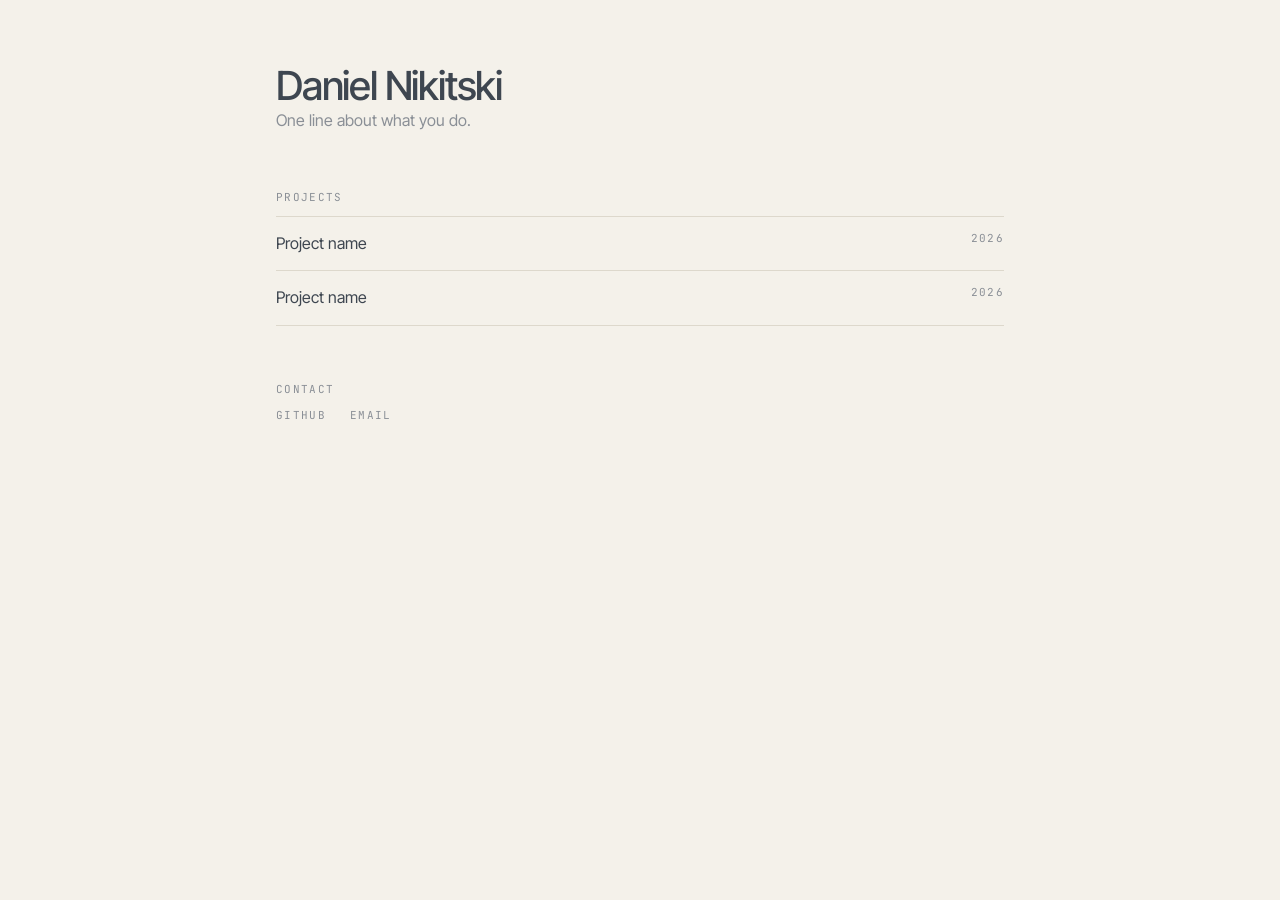
<file: index.html>
<!doctype html>
<html lang="en">
<head>
  <meta charset="utf-8">
  <meta name="viewport" content="width=device-width, initial-scale=1">
  <title>Daniel Nikitski</title>
  <link href="https://fonts.googleapis.com/css2?family=Inter+Tight:wght@400;500&family=JetBrains+Mono&display=swap" rel="stylesheet">
  <link rel="stylesheet" href="style.css">
</head>
<body>

  <h1>Daniel Nikitski</h1>
  <p>One line about what you do.</p>

  <h2 class="label">Projects</h2>
  <ul>
    <!-- one <li> per project; copy projects/template.html for each -->
    <li><a href="projects/template.html"><span>Project name</span><span class="label">2026</span></a></li>
    <li><a href="projects/template.html"><span>Project name</span><span class="label">2026</span></a></li>
  </ul>

  <h2 class="label">Contact</h2>
  <nav class="label">
    <a href="https://github.com/dnikitski">GitHub</a>
    <a href="mailto:you@example.com">Email</a>
  </nav>

</body>
</html>
</file>
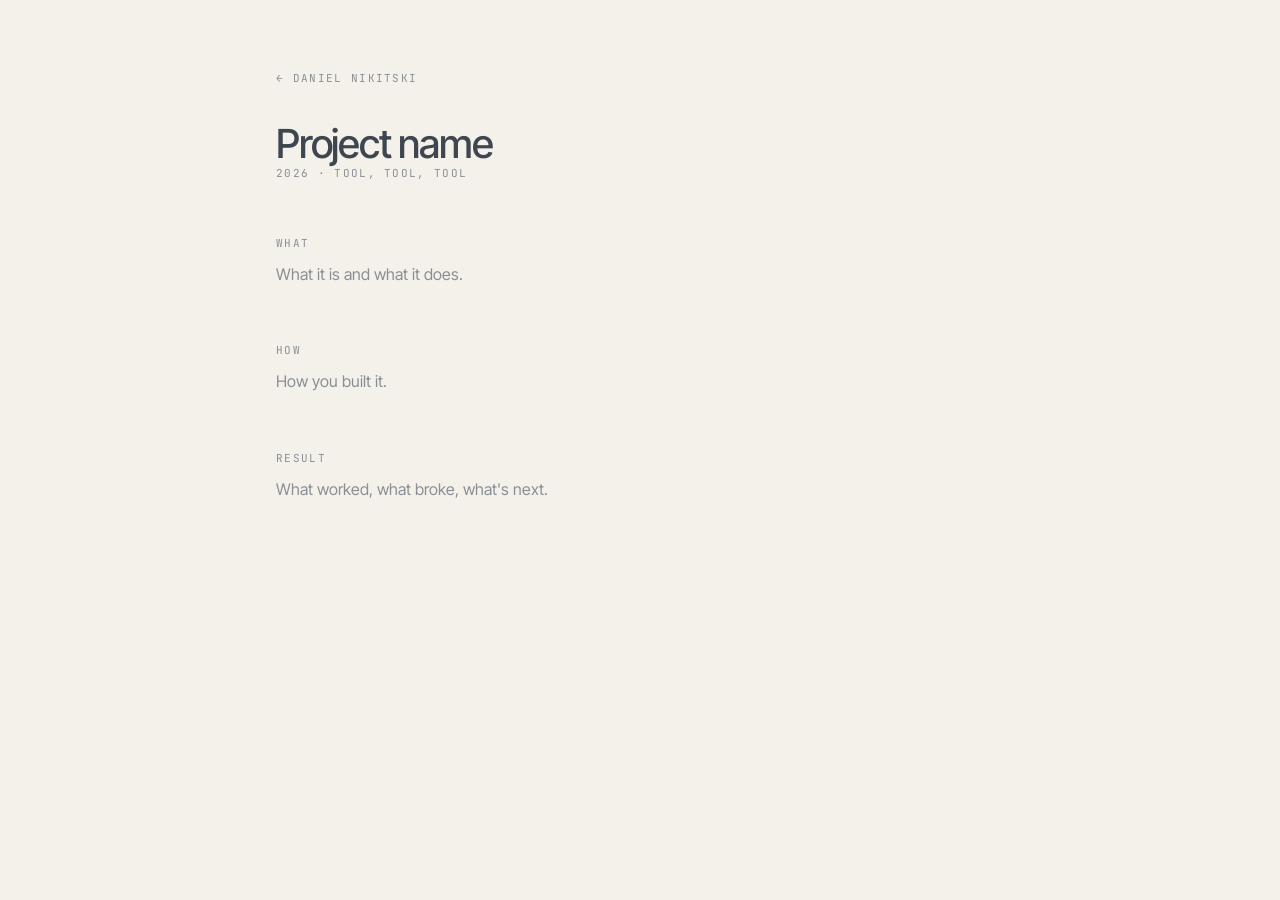
<file: projects/template.html>
<!doctype html>
<html lang="en">
<head>
  <meta charset="utf-8">
  <meta name="viewport" content="width=device-width, initial-scale=1">
  <title>Project name — Daniel Nikitski</title>
  <link href="https://fonts.googleapis.com/css2?family=Inter+Tight:wght@400;500&family=JetBrains+Mono&display=swap" rel="stylesheet">
  <link rel="stylesheet" href="../style.css">
</head>
<body>

  <a class="label" href="../index.html">← Daniel Nikitski</a>

  <h1 style="margin-top:32px">Project name</h1>
  <p class="label">2026 · Tool, Tool, Tool</p>

  <!-- <img src="../img/photo.jpg" alt="" style="margin-top:32px"> -->

  <h2 class="label">What</h2>
  <p>What it is and what it does.</p>

  <h2 class="label">How</h2>
  <p>How you built it.</p>

  <h2 class="label">Result</h2>
  <p>What worked, what broke, what's next.</p>

</body>
</html>
</file>
<file: style.css>
:root {
  --bg: #f4f1ea;   /* cream */
  --fg: #3e4650;   /* slate */
  --dim: #8a8f96;  /* light slate */
  --line: #ddd8cc; /* warm hairline */
  --mono: "JetBrains Mono", ui-monospace, Consolas, monospace;
  --sans: "Inter Tight", Helvetica, Arial, sans-serif;
}

* { box-sizing: border-box; margin: 0; padding: 0; }

body {
  background: var(--bg);
  color: var(--fg);
  font: 16px/1.6 var(--sans);
  max-width: 760px;
  margin: 0 auto;
  padding: 64px 16px;
}

a { color: inherit; text-decoration: none; }
a:hover { color: var(--dim); }
img { max-width: 100%; display: block; }

.label {
  font: 11px var(--mono);
  letter-spacing: .12em;
  text-transform: uppercase;
  color: var(--dim);
}

h1 { font-size: 40px; font-weight: 500; letter-spacing: -.03em; line-height: 1.1; }
h2 { margin: 56px 0 12px; }
p { color: var(--dim); }

ul { list-style: none; border-top: 1px solid var(--line); }
li a {
  display: flex; justify-content: space-between; gap: 16px;
  padding: 14px 0; border-bottom: 1px solid var(--line);
}

nav { display: flex; gap: 24px; margin-top: 12px; }
footer { margin-top: 80px; }
</file>
